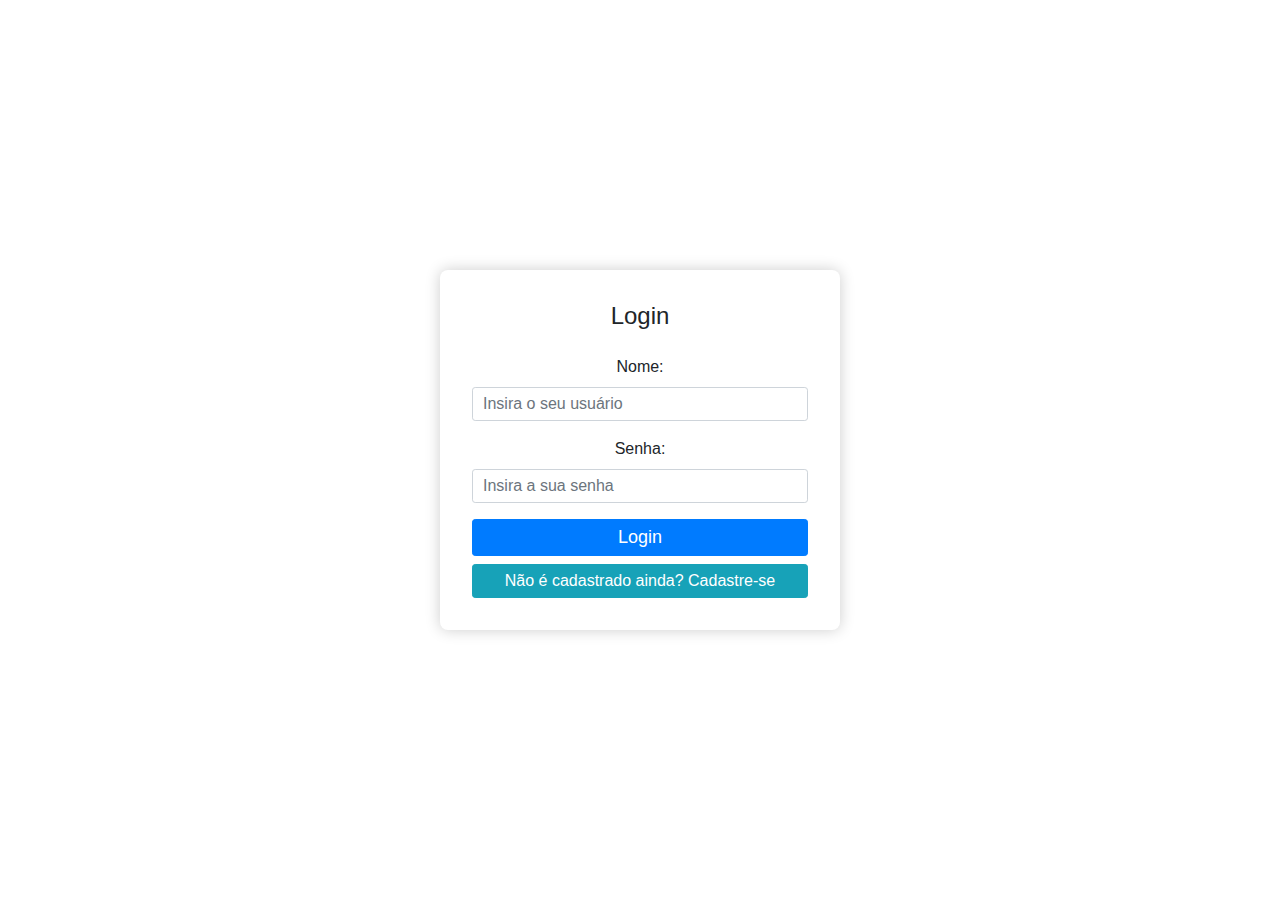
<file: login.html>
<!DOCTYPE html>
<html lang="pt-br">
<head>
    <meta charset="UTF-8">
    <meta name="viewport" content="width=device-width, initial-scale=1.0">
    <title>Login - Loja Gamer</title>
    <link rel="stylesheet" href="login.css">
    <link rel="stylesheet" href="https://stackpath.bootstrapcdn.com/bootstrap/4.5.2/css/bootstrap.min.css">
</head>
<body>
    <div class="login-container">
        <h2 class="text-center">Login</h2>
        <form>
            <div class="form-group">
                <label for="username">Nome:</label>
                <input type="text" id="username" class="form-control form-control-sm" placeholder="Insira o seu usuário">
            </div>
            <div class="form-group">
                <label for="password">Senha:</label>
                <input type="password" id="password" class="form-control form-control-sm" placeholder="Insira a sua senha">
            </div>
            <button type="submit" class="btn btn-primary btn-block btn-sm">Login</button>
            <a href="#" class="btn btn-info btn-block btn-sm mt-2">Não é cadastrado ainda? Cadastre-se</a>
        </form>
    </div>

    <script src="https://code.jquery.com/jquery-3.5.1.min.js"></script>
    <script src="https://stackpath.bootstrapcdn.com/bootstrap/4.5.2/js/bootstrap.bundle.min.js"></script>
</body>
</html>
</file>
<file: login.css>
body {
    display: flex;
    justify-content: center;
    align-items: center;
    min-height: 100vh;
    margin: 0;
    font-family: Arial, sans-serif;
    background: #f5f5f5;
}

.login-container {
    width: 100%;
    max-width: 400px;
    padding: 2rem;
    background-color: #fff;
    border-radius: 8px;
    box-shadow: 0 0 15px rgba(0, 0, 0, 0.2);
    text-align: center;
}

.login-container h2 {
    font-size: 24px;
    margin-bottom: 1.5rem;
}

.login-container .form-group {
    margin-bottom: 1rem;
}

.login-container .form-control {
    padding: 10px;
    font-size: 16px;
}

.login-container .btn-primary {
    background-color: #007bff;
    border-color: #007bff;
    font-size: 18px;
}

.login-container .btn-info {
    background-color: #17a2b8;
    border-color: #17a2b8;
    font-size: 16px;
    color: white;
}

.form-control-sm {
    width: 80%;
    margin: 0 auto;
}

.btn-sm {
    width: 80%;
    margin: 0 auto;
    display: block;
}
</file>
